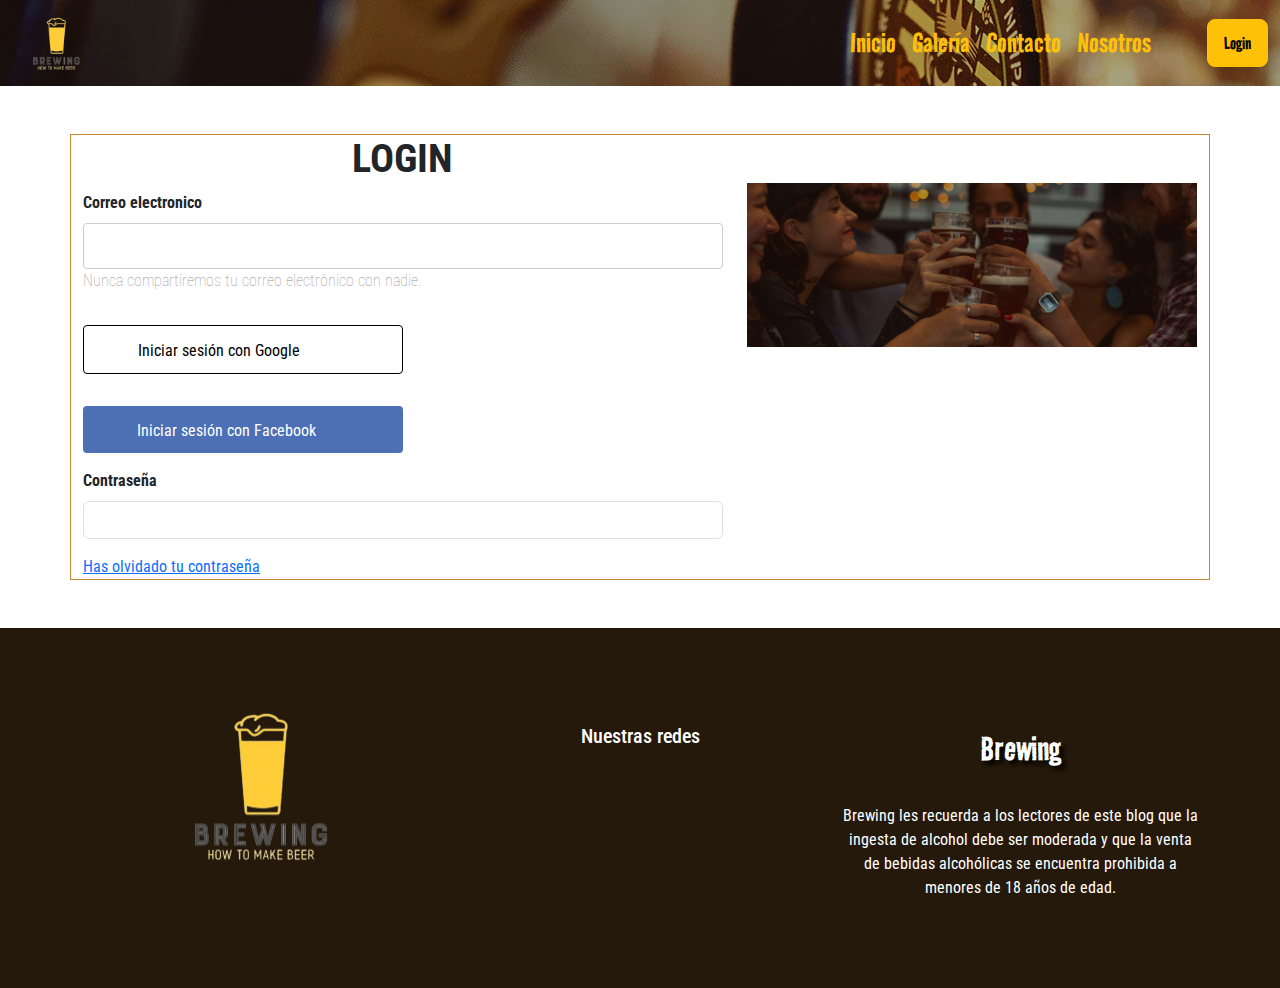
<file: pages/login.html>
<!DOCTYPE html>
<html lang="es">
  <head>
    <meta charset="UTF-8" />
    <meta name="viewport" content="width=device-width, initial-scale=1.0" />
    <link rel="stylesheet" href="../css/bootstrap.min.css" />
    <link rel="stylesheet" href="../css/style.css" />
    <title>Login Follow link (cmd + click)</title>
</head>

  </head>
  <body>
    <main>
      <header class="navbar  navbar-expand-lg">
        <nav class=" container-fluid d-flex">
          <a class="navbar-brand d-none d-lg-block" href="/index.html">
            <img
              class="logo img-fluid w-25"
              src="/img/brewing-Logo.png"
              alt="Brewing"
            />
          </a>
            <button
              class="navbar-toggler"
              type="button"
              data-bs-toggle="collapse"
              data-bs-target="#navbarCerveceria"
              aria-controls="navbarCerveceria"
              aria-expanded="false"
              aria-label="Toggle navigation"
            >
            <span class="navbar-toggler-icon"></span>
            </button>
  
  
          <div class="collapse navbar-collapse justify-content-end w-100" id="navbarCerveceria">
            <ul class="navbar-nav ms-auto">
              <li class="nav-item">
                <a
                  class="nav-link active text-warning"
                  aria-current="page"
                  href="/index.html"
                  >Inicio</a
                >
              </li>
              <li class="nav-item">
                <a class="nav-link text-warning" href="/pages/galery.html">Galería</a>
              </li>
              <li class="nav-item">
                <a class="nav-link text-warning" href="/pages/contacto.html">Contacto</a>
              </li>
              <li class="nav-item">
                <a class="nav-link text-warning" href="/pages/aboutUs.html">Nosotros</a>
              </li>
            </ul>
            <a role="button" class="btn btn-warning btn-lg ms-lg-5" href="/pages/login.html">
              Login
            </a>
          </div>
        </nav>
      </header>
      <section class="container border-article my-5">
        <article class="row">
          <div class="col-lg-7 col-sm-12">
            <h1 class=" fw-bold">LOGIN</h1>
            <form class="tipografiaform">
                <label for="mail" class="form-label"
                  >Correo electronico</label
                >
                <input
                  type="email"
                  class="form-control"
                  id="mail"
                  aria-describedby="emailHelp"
                  minlength="10"
                  maxlength="60"
                  pattern="[a-zA-Z0-9._%+-]+@[a-zA-Z0-9.-]+\.[a-zA-Z]{2,}"
                  required
                />
                <p class="tipografiaform-p opacity-50">
                  Nunca compartiremos tu correo electrónico con nadie.
                </p>
                <div>

                  <div class="google-login-btn my-3">
                    <span class="google-icon"></span>
                    <span class="btn-text">Iniciar sesión con Google</span>
                </div>
                <div class="facebook-login-btn my-3">
                  <span class="facebook-icon"></span>
                  <span class="btn-text">Iniciar sesión con Facebook</span>
                </div>
                </div>
              <div class=" mb-3">
                <label for="password" class="form-label"
                  >Contraseña</label
                >
                <input
                  type="password"
                  class="form-control"
                  id="password"
                  pattern=".{8,}"
                />
              </div>
              <div class="">
                <a
                  type="button"
                  class=""
                  data-bs-toggle="modal"
                  data-bs-target="#password"
                  >Has olvidado tu contraseña</a
                >
              </div>
              
              <div
                class="modal fade"
                id="password"
                tabindex="-1"
                aria-labelledby="exampleModalLabel"
                aria-hidden="true"
              >
                <div class="modal-dialog">
                  <div class="modal-content">
                    <div class="modal-header">
                      <h1 class="modal-title fs-5" id="passwordModalLabel">Modal title</h1>
                      <button
                        type="button"
                        class="btn-close"
                        data-bs-dismiss="modal"
                        aria-label="Close"
                      ></button>
                    </div>
                    <div class="modal-body">
                        <form>
                            <div class="mb-3">
                              <label for="exampleInputEmail1" class="form-label">Email address</label>
                              <input type="email" class="form-control" id="exampleInputEmail1" aria-describedby="emailHelp">
                              <div id="emailHelp" class="form-text">We'll never share your email with anyone else.</div>
                            </div>
                            <div class="mb-3">
                              <label for="exampleInputPassword1" class="form-label">Password</label>
                              <input type="password" class="form-control" id="exampleInputPassword1">
                            </div>
                            <div class="mb-3 form-check">
                              <input type="checkbox" class="form-check-input" id="exampleCheck1">
                              <label class="form-check-label" for="exampleCheck1">Check me out</label>
                            </div>
                            <button type="submit" class="btn btn-primary">Submit</button>
                          </form>
                    </div>
                    <div class="modal-footer">
                      <button
                        type="button"
                        class="btn btn-secondary"
                        data-bs-dismiss="modal"
                      >
                        Close
                      </button>
                      <button type="button" class="btn btn-primary">Cambiar contraseña</button>
                    </div>
                  </div>
                </div>
              </div>
            </form>
          </div>
          <div class="d-none d-sm-none d-md-block col-lg-5 col-sm-12">
            <div class="">
              <img
              src="../img/hero_footer_beer_01.jpg"
              class="img-fluid my-5"
              alt="brewing-Logo"
              />
            </div>
          </div>
        </article>
      </section>
    </main>
    <footer class="footer text-white  pt-5 pb-4 footer-expand-xxs">
      <section class="container">
        <article class="d-flex justify-content-around">
          <div class="row">
          <div class="col-lg-4 col-md-6 col-sm-12 text-center pt-4">
            <a href="/index.html">
              <img class="logofooter" src="/img/brewing-Logo.png" width="250px" height="auto" alt="BrewingLogo">
            </a>
          </div>
  
        <div class="redesSociales col-lg-4 col-md-6 col-sm-12 text-center pt-5">
          <h4 class="redes fs-5">Nuestras redes</h4>
          <div class="redes mt-4 mb-5">
            <div class="row">
              <a href="https://www.facebook.com/groups/350495635780545" target="_blank"> 
            <i class="fa-brands fa-facebook px-1 mb-2  fs-2"  style="color: #ecc139;"> </i>
          </a>
            <a href="https://www.instagram.com/brewingarg/" target="_blank"><i class="fa-brands fa-instagram px-1 my-2  fs-2" style="color:#ecc139"> </i>
            </a>
            <a href="https://www.youtube.com/@JusBrewing" target="_blank">
            <i class="fa-brands fa-youtube px-1 py-1 fs-2" style="color: #ecc139;"> </i>
          </a>
          </div>
          </div>
          </ul>
  
        </div>
      <div class="col-lg-4 col-md-12 col-sm-12 pt-5">
        <h4 class="footertit text-center fs-1 pb-4">Brewing</h4>
        <p class="text-center">
          Brewing les recuerda a los lectores de este blog que la ingesta de alcohol debe ser moderada y que la venta de bebidas alcohólicas se encuentra prohibida a menores de 18 años de edad.
        </p>
      </div>
      </div>
          
        </article>
      </section>
    </footer>
    <script src="https://connect.facebook.net/en_US/sdk.js#xfbml=1&version=v13.0" async defer crossorigin="anonymous"></script>
  </body>
  <script src="/js/bootstrap.min.js"></script>
</html>
</file>
<file: css/style.css>
@import url('https://fonts.googleapis.com/css2?family=Road+Rage&family=Roboto+Condensed:wght@300;400;700&family=Roboto+Serif&display=swap');
body{
    font-family: 'Roboto Condensed', sans-serif;
   
    /* Esto hace que el footer siempre este abajo */
    display: flex;
    flex-direction: column;
    min-height: 100vh;
}
main{
    flex-grow: 1;
}
.border-article{
    border: 1px solid #C78A30;
}
.title-article{
    font-weight: bold;
    margin: 0.5rem 0 0 0;
}
.title-article-aboutus{
    font-family: "Road Rage";
    font-weight: bold;
    margin: 0.5rem 0 0 0;
}
.date-author{
    font-size: small;
}
.description-article{
    font-weight: lighter;
    font-size:medium;
}
.tag-comment{
    font-family: "Road Rage";
    color: #FFAF39;

}
.btn-more{
    border: 1px solid #C78A30;
    font-family: "Roboto Cdenconed";
}
.btn-more:hover{
    background-color: #C78A30;
    border:1px solid #C78A30;
    color: white;
}

.btn-search{
    background-color:#C78A30;
}
.font-Road{
    font-family: "Road Rage";
    font-size: 300%;
    color: #C78A30;
}
#list{
    
    list-style: none;
    font-weight: bold;
    font-size: large;
}
.page-item a{
    background-color: #C78A30;
    color: white;
}
.page-item a:hover{
    background-color: white;
    color: black;
}

.active-pag a{
    background-color: white;
    color: black;
}

/* NAV */
header {
    z-index: 3;
}
.navbar{
    background-image: url(/img/banner.jpg);
  
    top: 0;
    width: 100%;
    color : #FFAF39;
    font-family: 'Road Rage', cursive;
    font-size: xx-large;
}
.navbar .navbar-collapse {
    text-align: center;
}
.nav-item:hover{
    text-shadow: black 10px -5px 2px;
    text-decoration: underline;
    font-size: 40px;
}

@media (min-width: 992px){
    .navbar {
        width: 100%;
        position: sticky;
        top: 0;
      }
      
    }

.navbar-toggler {
background-color:#FFAF39;
}

/* ---------- */

/* BLOG */

#blogTitle,
h2 {
    font-family: 'Road Rage', cursive;
    text-align: center;
}

#blogTitle {
    font-size: 390%;
}

#blogSub {
    font-size: 270%;
}

#blogText {
    font-size: 115%;
    line-height: 25px;
    margin-top: 20px;
    margin-bottom: 20px;
}

.commentText {
    font-family: 'Road Rage', cursive;
    font-size: 200%;
}

.buttonComment {
    width: 20%;
}

.buttonText {
    font-family: 'Road Rage', cursive;
    font-size: 150%;
    background-color: #c78a30;
    color: white;
}

.buttonText:hover {
    background-color: #ffaf39;
}

.articleCol2 {
    margin-bottom: 35px;
}



#articleLink {
    text-align: center;
    color: black;
}

#articleLink:hover {
    color: #ffaf39;
}

/* form .div {
    display: flex;
    flex-direction: column;
    padding: 5px;
} */

.secondCol {
    position: fixed;
    overflow-y: scroll;
    overflow-x: hidden;
    right: 15px;
    top: 0;
    bottom: 0;
    justify-content: center;
    align-items: center;
}

#formLine {
    opacity: 0;
    margin: 25px 0 0;
}

.secondCol::-webkit-scrollbar {
    display: none;
}

.sendButton {
        display: block;
    }
  /*  */.cuadrado {
    /* width: 70%;
    height: 400px;
    background-color: #eba030;
    position: relative;
    left: 25%;
    top: 25%; */
    position: relative;
    background-color: #FFAF39;
    top: 0%;
    left: 5%;
  }
  .fotitobirra{
    position: relative;
    bottom: 30%;
    right: 38%;
    
  }
 .carousel{
    width: 65%;

 }
    .fnosotros{
        font-family: 'Road Rage', cursive;
    
    }
@media (max-width: 575.98px) {
    .sendButton {
        position: relative;
        right: 15px;
    }
}

@media (max-width: 575.98px) {
    #comment1,
    #comment2,
    #comment3,
    #comment4,
    #comment5 {
        position: relative;
        right: 10px;
        margin-right: -2px;
    }
}

@media (max-width: 575.98px) {
    #blogTitle {
        position: relative;
        margin: 0;
        padding: 0;
        right: 15px;
    }
}


/* CONTACTO */
.map-responsive{

    overflow:hidden;
    padding-bottom:56.25%;
    position:relative;
    height:0;
}

.map-responsive iframe{

    left:0;
    top:0;
    height:100%;
    width:100%;
    position:absolute;

}
/* ---------- */

/* FOOTER */
.footer {
 background-color: rgb(36, 25, 10);
    width:  auto;
    height: auto;
}



.footertit {
    font-family: 'Road Rage', cursive;
    text-shadow: black 4px 4px 4px;

}

/* --------------------------- */

/* GALERIA DE IMAGENES */
.bg-galery {
    background-color: #e2b36d;
    
}


#galeria{
  border: 1px solid #c78a30;
  background-color: #f7f7f7;
}

.galeryBrewing{
   font-family: "Road Rage";
   font-weight: bolder;

}


#galeria img {
    width: 100%;
    height: 100%;
    object-fit: cover; /* Para asegurar que la imagen ocupe todo el espacio asignado */
    border-radius: 5%;
}

#galeria img:hover {
  border: 5px solid #f7f7f7;
}

/* ---------- */

/* LOGIN */

.tipografiaform{
    font-family: "Roboto Condensed";
}

.tipografiaform-p{
    font-weight: lighter;
}
.google-login-btn {
    display: inline-block;
    background-color: transparent;
    color: black;
    border: 1px solid black;
    border-radius: 4px;
    padding: 10px 20px;
    cursor: pointer;
    width: 50%;


}
  
  .google-login-btn:hover {
    background-color: black;
    color: white;
  }
  
  .google-icon {
    width: 20px;
    height: 20px;
    display: inline-block;
    background-image: url("https://upload.wikimedia.org/wikipedia/commons/5/53/Google_%22G%22_Logo.svg");
    background-size: cover;
    margin-right: 10px;
  }
  
  .facebook-login-btn {
    display: inline-block;
    background-color: #4c6fb6;
    color: white;
    border-radius: 4px;
    padding: 10px 20px;
    cursor: pointer;
    width: 50%;

  }
  
  .facebook-login-btn:hover {
    background-color: #20448b;
  }
  
  .facebook-icon {
    width: 20px;
    height: 20px;
    display: inline-block;
    background-image: url("https://upload.wikimedia.org/wikipedia/commons/0/05/Facebook_Logo_%282019%29.png");
    background-size: cover;
    margin-right: 10px;
  }


  .modal {
    display: none;
    position: fixed;
    z-index: 1;
    left: 0;
    top: 0;
    width: 100%;
    height: 100%;
    overflow: auto;
    background-color: rgba(0, 0, 0, 0.5);
  }
  
  .modal-content {
    background-color: #fefefe;
    margin: 15% auto;
    padding: 20px;
    border: 1px solid #888;
    width: 400px;
  }
  
  .close {
    color: #aaa;
    float: right;
    font-size: 28px;
    font-weight: bold;
    cursor: pointer;
  }
  
  h2 {
    margin-top: 0;
  }
  
  .form-group {
    margin-bottom: 20px;
  }
  
  label {
    display: block;
    font-weight: bold;
  }
  
  input[type="text"],
  input[type="email"] {
    width: 100%;
    padding: 10px;
    border: 1px solid #ccc;
    border-radius: 4px;
  }
  
  button[type="submit"] {
    padding: 10px 20px;
    background-color: #4caf50;
    color: white;
    border: none;
    border-radius: 4px;
    cursor: pointer;
  }
  
  button[type="submit"]:hover {
    background-color: #45a049;
  }
  
  h1 {
    text-align: center;
  }

  
/* --- */
</file>
